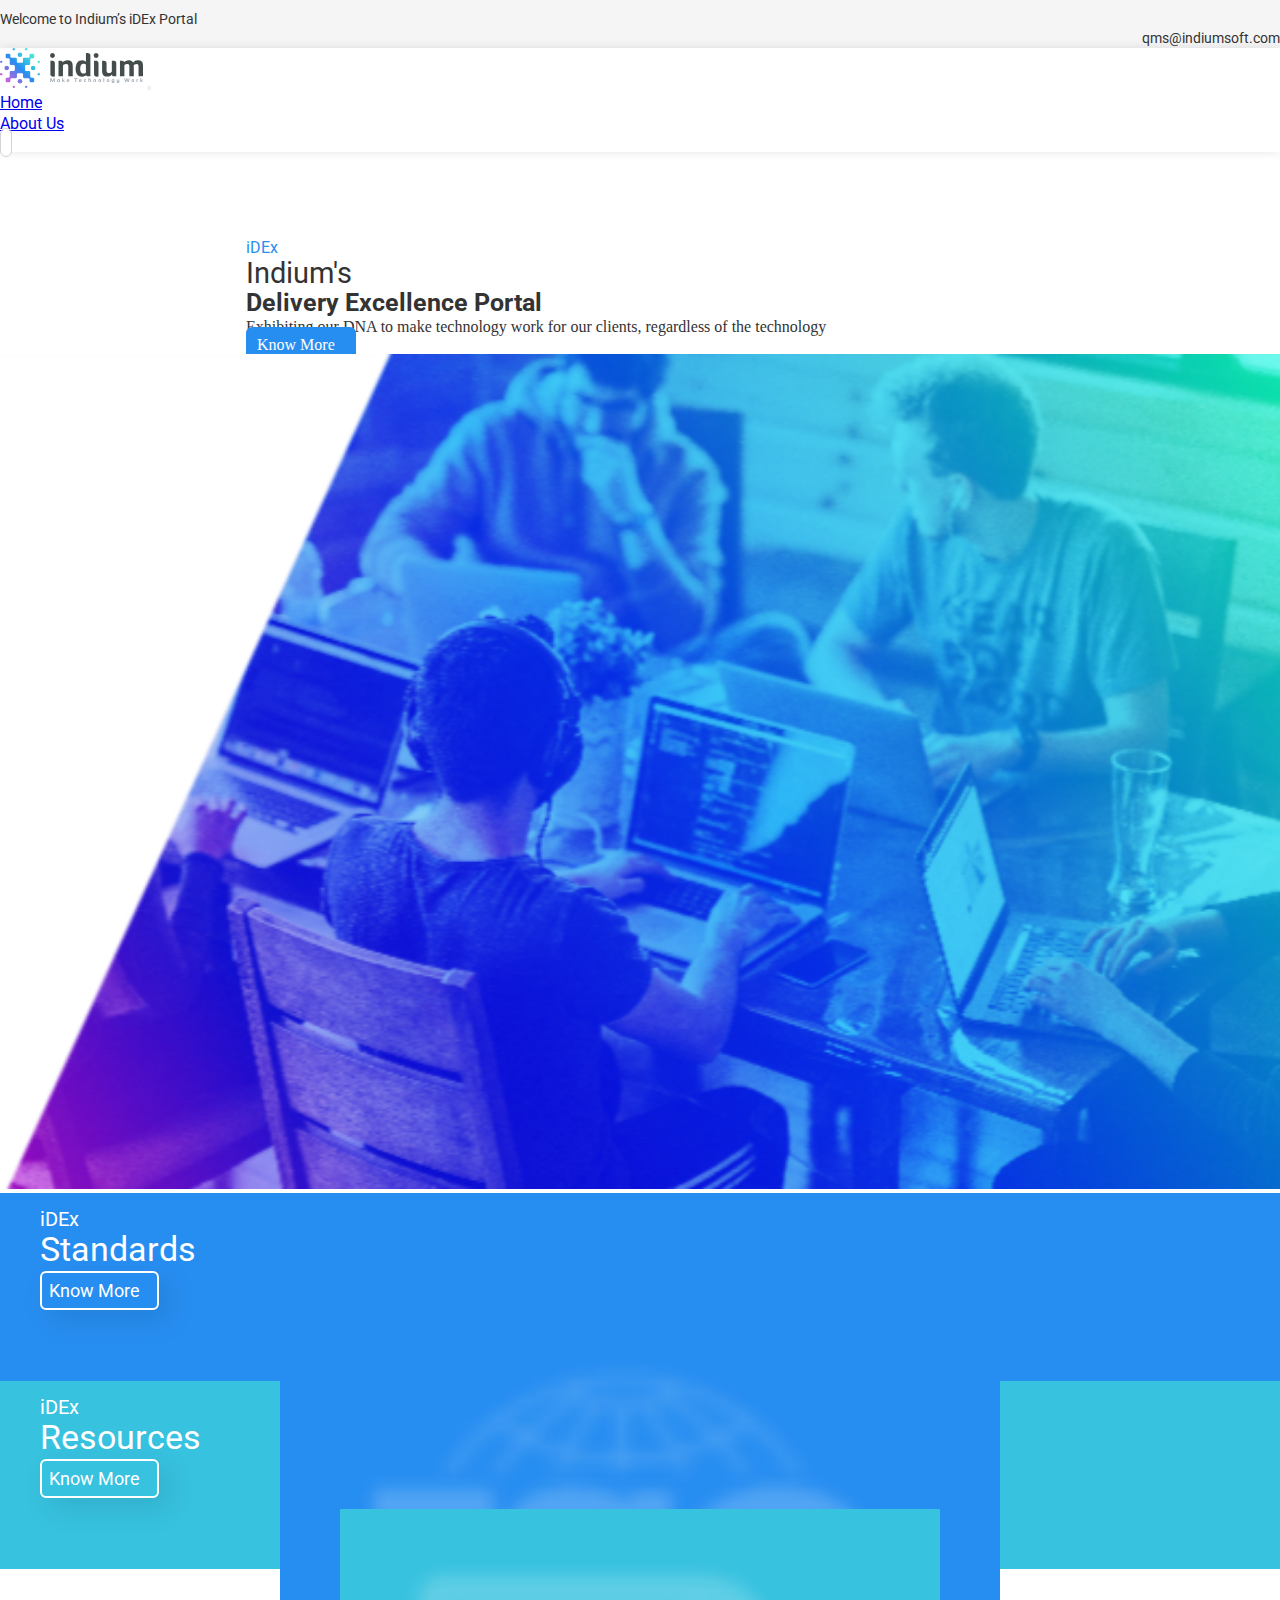
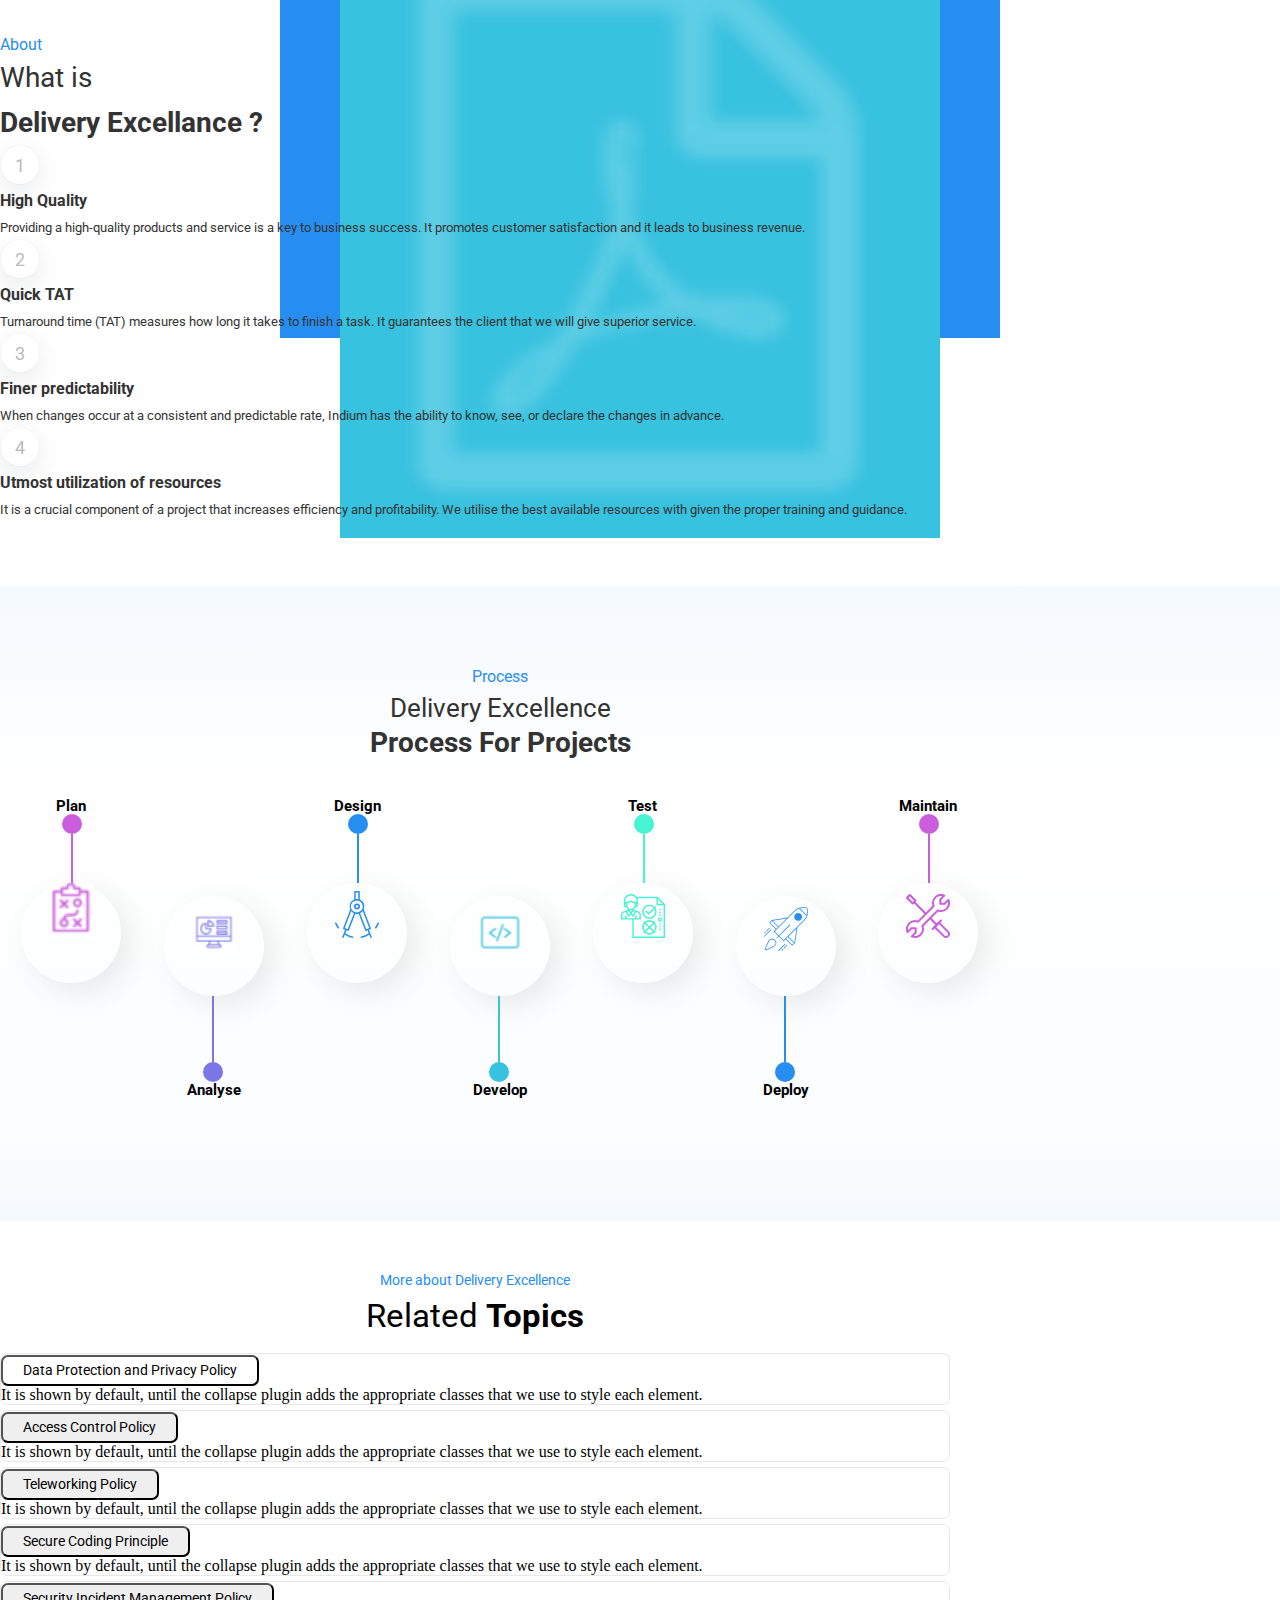
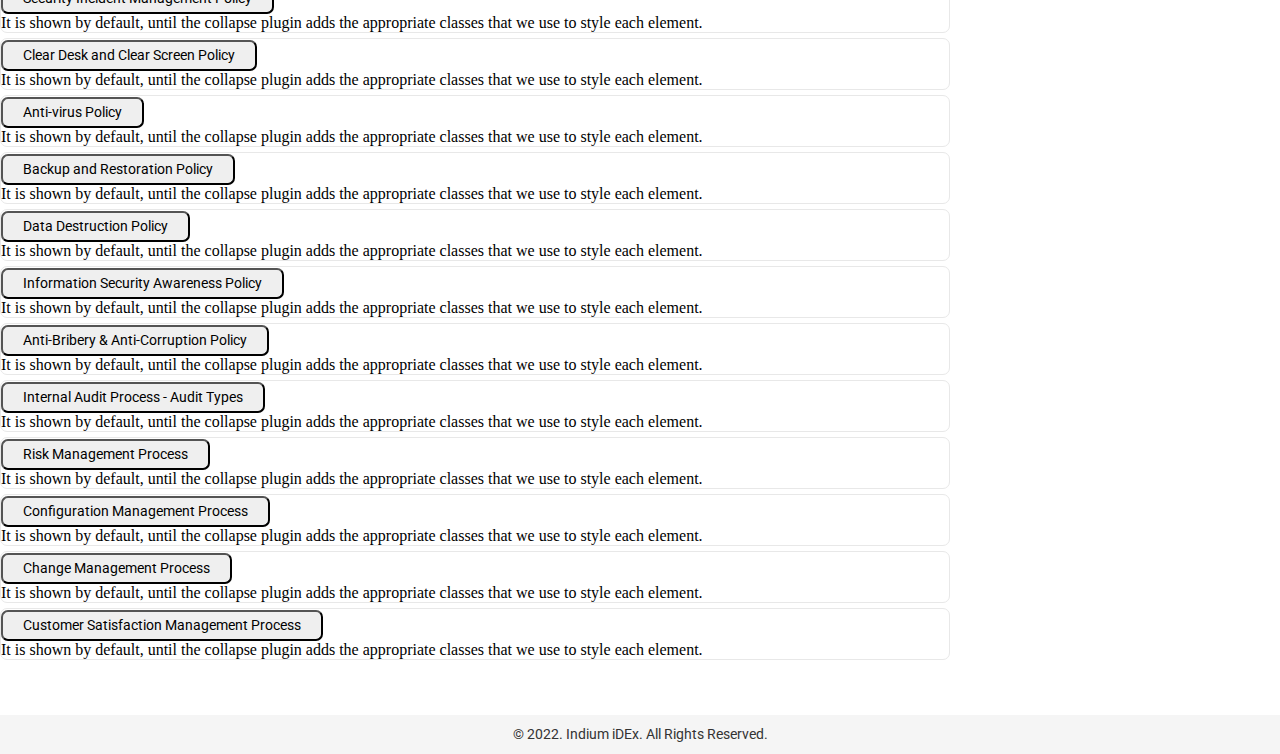
<file: index.html>
<!doctype html>
<html lang="en">
   <head>
      <!-- Required meta tags -->
      <meta charset="utf-8">
      <meta name="viewport" content="width=device-width, initial-scale=1">
      <!-- Bootstrap CSS -->
      <link href="https://cdn.jsdelivr.net/npm/bootstrap@5.0.2/dist/css/bootstrap.min.css" rel="stylesheet" integrity="sha384-EVSTQN3/azprG1Anm3QDgpJLIm9Nao0Yz1ztcQTwFspd3yD65VohhpuuCOmLASjC" crossorigin="anonymous">
      <link rel="stylesheet" type="text/css" href="assets/css/style.css">
      <link rel="stylesheet" type="text/css" href="assets/css/media.css">
      <link rel="stylesheet" href="https://cdnjs.cloudflare.com/ajax/libs/font-awesome/6.1.1/css/all.min.css" integrity="sha512-KfkfwYDsLkIlwQp6LFnl8zNdLGxu9YAA1QvwINks4PhcElQSvqcyVLLD9aMhXd13uQjoXtEKNosOWaZqXgel0g==" crossorigin="anonymous" referrerpolicy="no-referrer" />
      <link rel="preconnect" href="https://fonts.googleapis.com">
      <link rel="preconnect" href="https://fonts.gstatic.com" crossorigin>
      <link href="https://fonts.googleapis.com/css2?family=Acme&family=Anton&family=Arima+Madurai:wght@500&family=Arvo&family=Caveat+Brush&family=Concert+One&family=Covered+By+Your+Grace&family=Cuprum:ital,wght@1,600&family=David+Libre&family=Josefin+Sans:wght@500&family=Lobster&family=Merienda&family=Merriweather:wght@300&family=Oswald:wght@300;400&family=PT+Serif&family=Patrick+Hand&family=Poppins:ital,wght@0,600;1,600&family=Quintessential&family=Roboto&family=Roboto+Mono&family=Roboto+Slab&family=Rubik&family=Source+Serif+Pro&family=Stoke:wght@300&family=Ubuntu&display=swap" rel="stylesheet">
      <title>Indium's</title>
   </head>
   <body>
      <section>
         <div class="Indium_top">
            <div class="container">
               <div class="row">
                  <div class="col-md-6">
                     <div class="Indium_portal">
                        <p>Welcome to Indium’s iDEx Portal</p>
                     </div>
                  </div>
                  <div class="col-md-6">
                     <div class="Indium_Email">
                        <p><i class="fa-solid fa-envelope"></i>qms@indiumsoft.com</p>
                     </div>
                  </div>
               </div>
            </div>
         </div>
      </section>
      <section>
         <div class="navbar_section">
            <nav class="navbar navbar-expand-lg navbar-light">
               <div class="container">
                  <a class="navbar-brand" href="index.html"><img src="assets/images/Logo.svg"></a>
                  <button class="navbar-toggler" type="button" data-bs-toggle="collapse" data-bs-target="#navbarText" aria-controls="navbarText" aria-expanded="false" aria-label="Toggle navigation">
                  <span class="navbar-toggler-icon"></span>
                  </button>
                  <div class="collapse navbar-collapse" id="navbarText">
                     <ul class="navbar-nav me-auto mb-2 mb-lg-0">
                        <li class="nav-item">
                           <a class="nav-link active" aria-current="page" href="index.html">Home</a>
                        </li>
                        <li class="nav-item">
                           <a class="nav-link" href="about.html">About Us</a>
                        </li>
<!--                         <li class="nav-item">
                           <a class="nav-link" href="#">Solution</a>
                        </li>
                        <li class="nav-item">
                           <a class="nav-link" href="#">Contact</a>
                        </li> -->
                     </ul>
                     <span class="navbar-text">
                     <i class="fa-solid fa-magnifying-glass"></i>
                     </span>
                  </div>
               </div>
            </nav>
         </div>
      </section>
      <section>
         <div class="Indium_Excellenceportal">
            <div class="container-fluid">
               <div class="row">
                  <div class="col-md-5">
                     <div class="excellenceportal_info">
                        <h6>iDEx</h6>
                        <h1>Indium's</h1>
                        <h2>Delivery Excellence Portal</h2>
                        <p class="excellenceportal_content">Exhibiting our DNA to make technology work for our clients, regardless of the technology</p>
                        <p class="button_more"><a href="javascript:void(0)">Know More<i class="fa-solid fa-arrow-right-long"></i></a></p>
                     </div>
                  </div>
                  <div class="col-md-7">
                     <div class="Indium_img">
                        <img src="assets/images/Screenshot_6.png">
                     </div>
                  </div>
               </div>
            </div>
         </div>
      </section>
      <section>
         <div class="iDEx">
            <div class="container">
               <div class="row">
                  <div class="col-md-6">
                     <div class="standard">
                        <div class="row">
                           <div class="col-6">
                              <div class="standard-info">
                                 <p>iDEx</p>
                                 <h5>Standards</h5>
                                 <a href="javascript:void(0)">Know More<i class="fa-solid fa-arrow-right-long"></i></a>
                              </div>
                           </div>
                           <div class="col-6">
                              <div class="standard_img">
                                 <img src="assets/images/Screenshot_4.png">
                              </div>
                           </div>
                        </div>
                     </div>
                  </div>
                  <div class="col-md-6">
                     <div class="resources">
                        <div class="row">
                           <div class="col-6">
                              <div class="standard-info">
                                 <p>iDEx</p>
                                 <h5>Resources</h5>
                                 <a href="javascript:void(0)">Know More<i class="fa-solid fa-arrow-right-long"></i></a>
                              </div>
                           </div>
                           <div class="col-6">
                              <div class="resources_img">
                                 <img src="assets/images/Screenshot_5.png">
                              </div>
                           </div>
                        </div>
                     </div>
                  </div>
               </div>
            </div>
         </div>
      </section>
      <section>
         <div class="about_section">
            <div class="container">
               <div class="row">
                  <div class="col-md-4">
                     <div class="about_information">
                        <a href="javascript:void(0)">About</a>
                        <h5>What is <br><span>Delivery Excellance ?</span></h5>
                     </div>
                  </div>
                  <div class="col-md-8">
                     <div class="about_column">
                        <div class="row">
                           <div class="col-md-6">
                              <div class="about_column_heading">
                                 <div class="row">
                                    <div class="col-2">
                                       <div class="about_num">
                                          <p>1</p>
                                       </div>
                                    </div>
                                    <div class="col-10">
                                       <div class="about_content">
                                          <h3>High Quality</h3>
                                          <p>Providing a high-quality products and service is a key to business success. It promotes customer satisfaction and it leads to business revenue.</p>
                                       </div>
                                    </div>
                                 </div>
                              </div>
                           </div>
                           <div class="col-md-6">
                              <div class="about_column_heading">
                                 <div class="row">
                                    <div class="col-2">
                                       <div class="about_num">
                                          <p>2</p>
                                       </div>
                                    </div>
                                    <div class="col-10">
                                       <div class="about_content">
                                          <h3>Quick TAT</h3>
                                          <p>Turnaround time (TAT) measures how long it takes to finish a task. It guarantees the client that we will give superior service.</p>
                                       </div>
                                    </div>
                                 </div>
                              </div>
                           </div>
                           <div class="col-md-6">
                              <div class="about_column_heading">
                                 <div class="row">
                                    <div class="col-2">
                                       <div class="about_num">
                                          <p>3</p>
                                       </div>
                                    </div>
                                    <div class="col-10">
                                       <div class="about_content">
                                          <h3>Finer predictability</h3>
                                          <p>When changes occur at a consistent and predictable rate, Indium has the ability to know, see, or declare the changes in advance.</p>
                                       </div>
                                    </div>
                                 </div>
                              </div>
                           </div>
                           <div class="col-md-6">
                              <div class="about_column_heading">
                                 <div class="row">
                                    <div class="col-2">
                                       <div class="about_num">
                                          <p>4</p>
                                       </div>
                                    </div>
                                    <div class="col-10">
                                       <div class="about_content">
                                          <h3>Utmost utilization of resources</h3>
                                          <p>It is a crucial component of a project that increases efficiency and profitability. We utilise the best available resources with given the proper training and guidance.</p>
                                       </div>
                                    </div>
                                 </div>
                              </div>
                           </div>
                        </div>
                     </div>
                  </div>
               </div>
            </div>
         </div>
      </section>
      <section>
         <div class="project_process">
            <div class="container">
               <div class="row">
                  <div class="process_heading">
                     <a href="javascript:void(0)">Process</a>
                     <h2>Delivery Excellence</h2>
                     <h1>Process For Projects</h1>
                  </div>
                  <div class="row">
                     <div class="project">
                        <div class="project_on">
                           <h6>Plan</h6>
                           <div class="block-1" style="background: #CB5EDC 0% 0% no-repeat padding-box;"></div>
                           <div class="project_one first">
                              <img src="assets/images/Screenshot_9.png">
                           </div>
                        </div>
                        <div class="project_on">
                           <div class="project_two second">
                              <img src="assets/images/Screenshot_10.png">
                           </div>
                           <div class="block-2" style="background: #7B76E7 0% 0% no-repeat padding-box;"></div>
                           <h6>Analyse</h6>
                        </div>
                        <div class="project_on">
                           <h6>Design</h6>
                           <div class="block-1" style="background: #278EF1 0% 0% no-repeat padding-box;"></div>
                           <div class="project_one third">
                              <img src="assets/images/5746990_art_compass_divider_drawing_equipment_icon (1).svg">
                           </div>
                        </div>
                        <div class="project_on">
                           <div class="project_two four">
                              <img src="assets/images/Screenshot_11.png">
                           </div>
                           <div class="block-2" style="background: #37C2E0 0% 0% no-repeat padding-box;"></div>
                           <h6>Develop</h6>
                        </div>
                        <div class="project_on">
                           <h6>Test</h6>
                           <div class="block-1" style="background: #47F3D1 0% 0% no-repeat padding-box;"></div>
                           <div class="project_one five">
                              <img src="assets/images/Testing.svg">
                           </div>
                        </div>
                        <div class="project_on">
                           <div class="project_two six">
                              <img src="assets/images/3088383_astronomy_launch_rocket_shuttle_space_icon.svg">
                           </div>
                           <div class="block-2" style="background: #278EF1 0% 0% no-repeat padding-box;"></div>
                           <h6>Deploy</h6>
                        </div>
                        <div class="project_on">
                           <h6>Maintain</h6>
                           <div class="block-1" style="background: #CB5EDC 0% 0% no-repeat padding-box;"></div>
                           <div class="project_one seven">
                              <img src="assets/images/Expanded.svg">
                           </div>
                        </div>
                     </div>
                  </div>
               </div>
            </div>
         </div>
      </section>
      <section>
         <div class="related">
            <div class="container">
               <div class="row">
                  <div class="relates_heading">
                     <a href="javascript:void(0)">More about Delivery Excellence</a>
                     <p>Related <span>Topics</span></p>
                  </div>
               </div>
               <div class="row">
                  <div class="relate-collapse">
                     <div class="accordion" id="accordionExample">
                        <div class="accordion-item">
                           <h2 class="accordion-header" id="headingOne">
                              <button class="accordion-button" type="button" data-bs-toggle="collapse" data-bs-target="#collapseOne" aria-expanded="false" aria-controls="collapseOne">
                                 Data Protection and Privacy Policy
                                 <div class="icon">
                                    <i class="fa-solid fa-arrow-right-long"></i>
                                 </div>
                              </button>
                           </h2>
                           <div id="collapseOne" class="accordion-collapse collapse" aria-labelledby="headingOne" data-bs-parent="#accordionExample">
                              <div class="accordion-body">
                                 It is shown by default, until the collapse plugin adds the appropriate classes that we use to style each element.
                              </div>
                           </div>
                        </div>
                        <div class="accordion-item">
                           <h2 class="accordion-header" id="headingTwo">
                              <button class="accordion-button collapsed" type="button" data-bs-toggle="collapse" data-bs-target="#collapseTwo" aria-expanded="false" aria-controls="collapseTwo">
                                 Access Control Policy
                                 <div class="icon">
                                    <i class="fa-solid fa-arrow-right-long"></i>
                                 </div>
                              </button>
                           </h2>
                           <div id="collapseTwo" class="accordion-collapse collapse" aria-labelledby="headingTwo" data-bs-parent="#accordionExample">
                              <div class="accordion-body">
                                 It is shown by default, until the collapse plugin adds the appropriate classes that we use to style each element.
                              </div>
                           </div>
                        </div>
                        <div class="accordion-item">
                           <h2 class="accordion-header" id="headingThree">
                              <button class="accordion-button collapsed" type="button" data-bs-toggle="collapse" data-bs-target="#collapseThree" aria-expanded="false" aria-controls="collapseThree">
                                 Teleworking Policy
                                 <div class="icon">
                                    <i class="fa-solid fa-arrow-right-long"></i>
                                 </div>
                              </button>
                           </h2>
                           <div id="collapseThree" class="accordion-collapse collapse" aria-labelledby="headingThree" data-bs-parent="#accordionExample">
                              <div class="accordion-body">
                                 It is shown by default, until the collapse plugin adds the appropriate classes that we use to style each element.
                              </div>
                           </div>
                        </div>
                        <div class="accordion-item">
                           <h2 class="accordion-header" id="headingFourteenFour">
                              <button class="accordion-button collapsed" type="button" data-bs-toggle="collapse" data-bs-target="#collapseFour" aria-expanded="false" aria-controls="collapseFour">
                                 Secure Coding Principle
                                 <div class="icon">
                                    <i class="fa-solid fa-arrow-right-long"></i>
                                 </div>
                              </button>
                           </h2>
                           <div id="collapseFour" class="accordion-collapse collapse" aria-labelledby="headingFour" data-bs-parent="#accordionExample">
                              <div class="accordion-body">
                                 It is shown by default, until the collapse plugin adds the appropriate classes that we use to style each element.
                              </div>
                           </div>
                        </div>
                        <div class="accordion-item">
                           <h2 class="accordion-header" id="headingFive">
                              <button class="accordion-button collapsed" type="button" data-bs-toggle="collapse" data-bs-target="#collapseFive" aria-expanded="false" aria-controls="collapseFive">
                                 Security Incident Management Policy
                                 <div class="icon">
                                    <i class="fa-solid fa-arrow-right-long"></i>
                                 </div>
                              </button>
                           </h2>
                           <div id="collapseFive" class="accordion-collapse collapse" aria-labelledby="headingFive" data-bs-parent="#accordionExample">
                              <div class="accordion-body">
                                 It is shown by default, until the collapse plugin adds the appropriate classes that we use to style each element.
                              </div>
                           </div>
                        </div>
                        <div class="accordion-item">
                           <h2 class="accordion-header" id="headingSix">
                              <button class="accordion-button collapsed" type="button" data-bs-toggle="collapse" data-bs-target="#collapseSix" aria-expanded="false" aria-controls="collapseSix">
                                 Clear Desk and Clear Screen Policy
                                 <div class="icon">
                                    <i class="fa-solid fa-arrow-right-long"></i>
                                 </div>
                              </button>
                           </h2>
                           <div id="collapseSix" class="accordion-collapse collapse" aria-labelledby="headingSix" data-bs-parent="#accordionExample">
                              <div class="accordion-body">
                                 It is shown by default, until the collapse plugin adds the appropriate classes that we use to style each element.
                              </div>
                           </div>
                        </div>
                        <div class="accordion-item">
                           <h2 class="accordion-header" id="headingSeven">
                              <button class="accordion-button collapsed" type="button" data-bs-toggle="collapse" data-bs-target="#collapseSeven" aria-expanded="false" aria-controls="collapseSeven">
                                 Anti-virus Policy
                                 <div class="icon">
                                    <i class="fa-solid fa-arrow-right-long"></i>
                                 </div>
                              </button>
                           </h2>
                           <div id="collapseSeven" class="accordion-collapse collapse" aria-labelledby="headingSeven" data-bs-parent="#accordionExample">
                              <div class="accordion-body">
                                 It is shown by default, until the collapse plugin adds the appropriate classes that we use to style each element.
                              </div>
                           </div>
                        </div>
                        <div class="accordion-item">
                           <h2 class="accordion-header" id="headingEight">
                              <button class="accordion-button collapsed" type="button" data-bs-toggle="collapse" data-bs-target="#collapseEight" aria-expanded="false" aria-controls="collapseEight">
                                 Backup and Restoration Policy
                                 <div class="icon">
                                    <i class="fa-solid fa-arrow-right-long"></i>
                                 </div>
                              </button>
                           </h2>
                           <div id="collapseEight" class="accordion-collapse collapse" aria-labelledby="headingEight" data-bs-parent="#accordionExample">
                              <div class="accordion-body">
                                 It is shown by default, until the collapse plugin adds the appropriate classes that we use to style each element.
                              </div>
                           </div>
                        </div>
                        <div class="accordion-item">
                           <h2 class="accordion-header" id="headingNine">
                              <button class="accordion-button collapsed" type="button" data-bs-toggle="collapse" data-bs-target="#collapseNine" aria-expanded="false" aria-controls="collapseNine">
                                 Data Destruction Policy
                                 <div class="icon">
                                    <i class="fa-solid fa-arrow-right-long"></i>
                                 </div>
                              </button>
                           </h2>
                           <div id="collapseNine" class="accordion-collapse collapse" aria-labelledby="headingNine" data-bs-parent="#accordionExample">
                              <div class="accordion-body">
                                 It is shown by default, until the collapse plugin adds the appropriate classes that we use to style each element.
                              </div>
                           </div>
                        </div>
                        <div class="accordion-item">
                           <h2 class="accordion-header" id="headingTen">
                              <button class="accordion-button collapsed" type="button" data-bs-toggle="collapse" data-bs-target="#collapseTen" aria-expanded="false" aria-controls="collapseTen">
                                 Information Security Awareness Policy
                                 <div class="icon">
                                    <i class="fa-solid fa-arrow-right-long"></i>
                                 </div>
                              </button>
                           </h2>
                           <div id="collapseTen" class="accordion-collapse collapse" aria-labelledby="headingTen" data-bs-parent="#accordionExample">
                              <div class="accordion-body">
                                 It is shown by default, until the collapse plugin adds the appropriate classes that we use to style each element.
                              </div>
                           </div>
                        </div>
                        <div class="accordion-item">
                           <h2 class="accordion-header" id="headingEleven">
                              <button class="accordion-button collapsed" type="button" data-bs-toggle="collapse" data-bs-target="#collapseEleven" aria-expanded="false" aria-controls="collapseEleven">
                                 Anti-Bribery & Anti-Corruption Policy
                                 <div class="icon">
                                    <i class="fa-solid fa-arrow-right-long"></i>
                                 </div>
                              </button>
                           </h2>
                           <div id="collapseEleven" class="accordion-collapse collapse" aria-labelledby="headingEleven" data-bs-parent="#accordionExample">
                              <div class="accordion-body">
                                 It is shown by default, until the collapse plugin adds the appropriate classes that we use to style each element.
                              </div>
                           </div>
                        </div>
                        <div class="accordion-item">
                           <h2 class="accordion-header" id="headingTwelve">
                              <button class="accordion-button collapsed" type="button" data-bs-toggle="collapse" data-bs-target="#collapseTwelve" aria-expanded="false" aria-controls="collapseTwelve">
                                 Internal Audit Process - Audit Types
                                 <div class="icon">
                                    <i class="fa-solid fa-arrow-right-long"></i>
                                 </div>
                              </button>
                           </h2>
                           <div id="collapseTwelve" class="accordion-collapse collapse" aria-labelledby="headingTwelve" data-bs-parent="#accordionExample">
                              <div class="accordion-body">
                                 It is shown by default, until the collapse plugin adds the appropriate classes that we use to style each element.
                              </div>
                           </div>
                        </div>
                        <div class="accordion-item">
                           <h2 class="accordion-header" id="headingThirteen">
                              <button class="accordion-button collapsed" type="button" data-bs-toggle="collapse" data-bs-target="#collapseThirteen" aria-expanded="false" aria-controls="collapseThirteen">
                                 Risk Management Process
                                 <div class="icon">
                                    <i class="fa-solid fa-arrow-right-long"></i>
                                 </div>
                              </button>
                           </h2>
                           <div id="collapseThirteen" class="accordion-collapse collapse" aria-labelledby="headingThirteen" data-bs-parent="#accordionExample">
                              <div class="accordion-body">
                                 It is shown by default, until the collapse plugin adds the appropriate classes that we use to style each element.
                              </div>
                           </div>
                        </div>
                        <div class="accordion-item">
                           <h2 class="accordion-header" id="headingFourteen">
                              <button class="accordion-button collapsed" type="button" data-bs-toggle="collapse" data-bs-target="#collapseFourteen" aria-expanded="false" aria-controls="collapseFourteen">
                                 Configuration Management Process
                                 <div class="icon">
                                    <i class="fa-solid fa-arrow-right-long"></i>
                                 </div>
                              </button>
                           </h2>
                           <div id="collapseFourteen" class="accordion-collapse collapse" aria-labelledby="headingFourteen" data-bs-parent="#accordionExample">
                              <div class="accordion-body">
                                 It is shown by default, until the collapse plugin adds the appropriate classes that we use to style each element.
                              </div>
                           </div>
                        </div>
                        <div class="accordion-item">
                           <h2 class="accordion-header" id="headingfifteen">
                              <button class="accordion-button collapsed" type="button" data-bs-toggle="collapse" data-bs-target="#collapsefifteen" aria-expanded="false" aria-controls="collapsefifteen">
                                 Change Management Process
                                 <div class="icon">
                                    <i class="fa-solid fa-arrow-right-long"></i>
                                 </div>
                              </button>
                           </h2>
                           <div id="collapsefifteen" class="accordion-collapse collapse" aria-labelledby="headingfifteen" data-bs-parent="#accordionExample">
                              <div class="accordion-body">
                                 It is shown by default, until the collapse plugin adds the appropriate classes that we use to style each element.
                              </div>
                           </div>
                        </div>
                        <div class="accordion-item">
                           <h2 class="accordion-header" id="headingSixteen">
                              <button class="accordion-button collapsed" type="button" data-bs-toggle="collapse" data-bs-target="#collapseSixteen" aria-expanded="false" aria-controls="collapseSixteen">
                                 Customer Satisfaction Management Process
                                 <div class="icon">
                                    <i class="fa-solid fa-arrow-right-long"></i>
                                 </div>
                              </button>
                           </h2>
                           <div id="collapseSixteen" class="accordion-collapse collapse" aria-labelledby="headingSixteen" data-bs-parent="#accordionExample">
                              <div class="accordion-body">
                                 It is shown by default, until the collapse plugin adds the appropriate classes that we use to style each element.
                              </div>
                           </div>
                        </div>
                     </div>
                  </div>
               </div>
            </div>
         </div>
      </section>
      <section>
         <div class="footer">
            <p>© 2022. Indium iDEx. All Rights Reserved.</p>
         </div>
      </section>
      <!-- Optional JavaScript; choose one of the two! -->
      <!-- Option 1: Bootstrap Bundle with Popper -->
      <script src="https://cdn.jsdelivr.net/npm/bootstrap@5.0.2/dist/js/bootstrap.bundle.min.js" integrity="sha384-MrcW6ZMFYlzcLA8Nl+NtUVF0sA7MsXsP1UyJoMp4YLEuNSfAP+JcXn/tWtIaxVXM" crossorigin="anonymous"></script>
      <!-- Option 2: Separate Popper and Bootstrap JS -->
      <!--
         <script src="https://cdn.jsdelivr.net/npm/@popperjs/core@2.9.2/dist/umd/popper.min.js" integrity="sha384-IQsoLXl5PILFhosVNubq5LC7Qb9DXgDA9i+tQ8Zj3iwWAwPtgFTxbJ8NT4GN1R8p" crossorigin="anonymous"></script>
         <script src="https://cdn.jsdelivr.net/npm/bootstrap@5.0.2/dist/js/bootstrap.min.js" integrity="sha384-cVKIPhGWiC2Al4u+LWgxfKTRIcfu0JTxR+EQDz/bgldoEyl4H0zUF0QKbrJ0EcQF" crossorigin="anonymous"></script>
         -->
   </body>
</html>
</file>
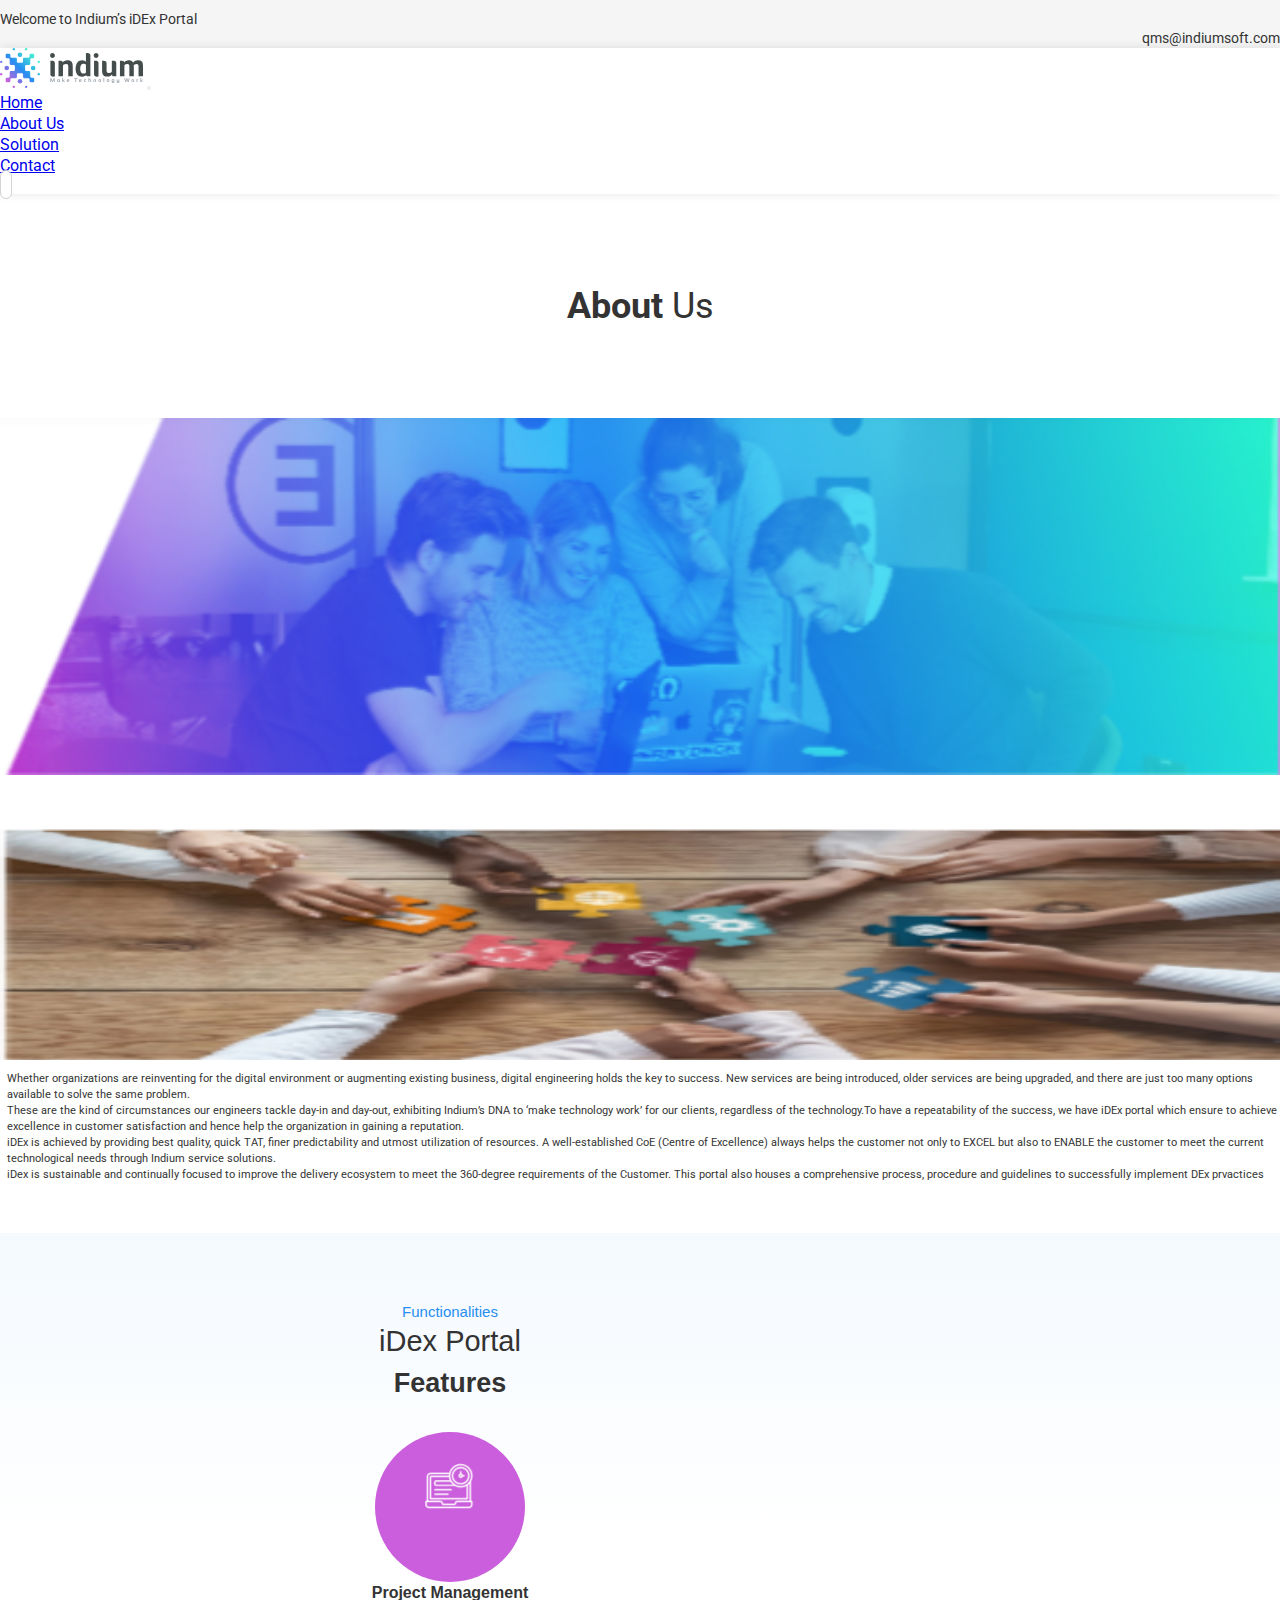
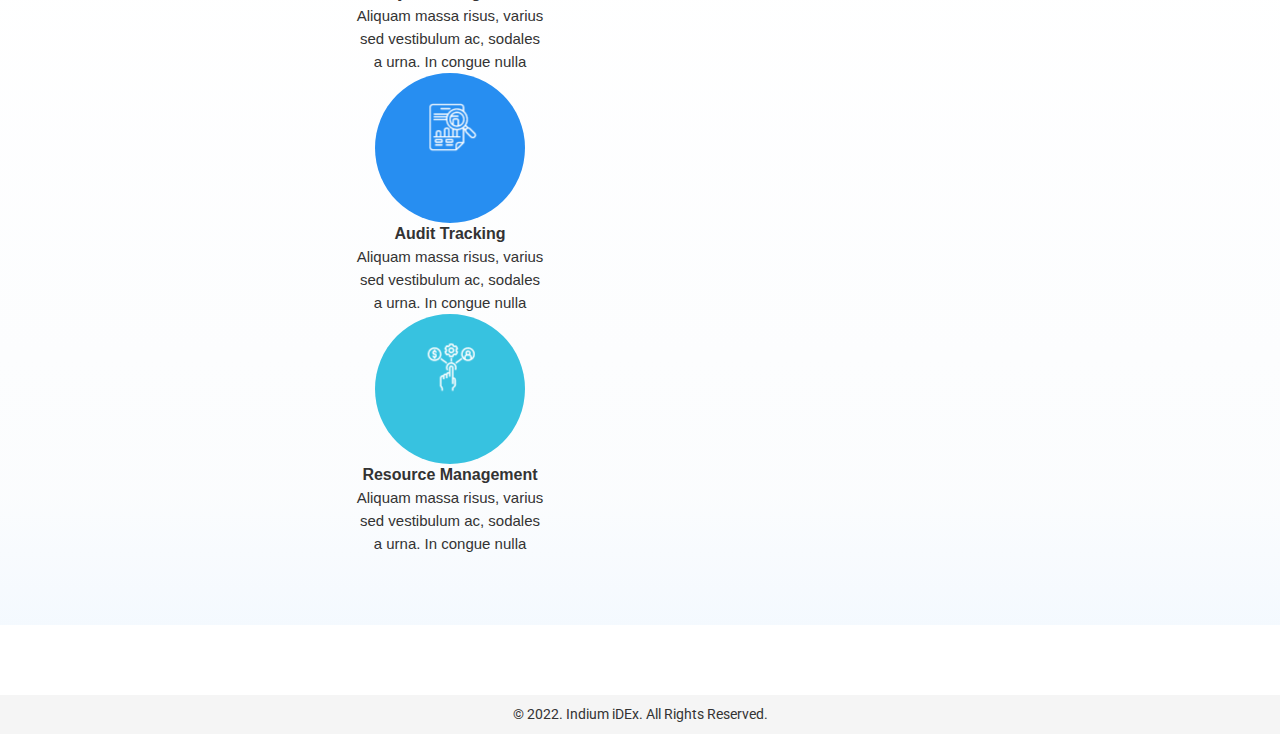
<file: about.html>
<!doctype html>
<html lang="en">
   <head>
      <!-- Required meta tags -->
      <meta charset="utf-8">
      <meta name="viewport" content="width=device-width, initial-scale=1">
      <!-- Bootstrap CSS -->
      <link href="https://cdn.jsdelivr.net/npm/bootstrap@5.0.2/dist/css/bootstrap.min.css" rel="stylesheet" integrity="sha384-EVSTQN3/azprG1Anm3QDgpJLIm9Nao0Yz1ztcQTwFspd3yD65VohhpuuCOmLASjC" crossorigin="anonymous">
      <link rel="stylesheet" type="text/css" href="assets/css/style.css">
      <link rel="stylesheet" type="text/css" href="assets/css/media.css">
      <link rel="stylesheet" href="https://cdnjs.cloudflare.com/ajax/libs/font-awesome/6.1.1/css/all.min.css" integrity="sha512-KfkfwYDsLkIlwQp6LFnl8zNdLGxu9YAA1QvwINks4PhcElQSvqcyVLLD9aMhXd13uQjoXtEKNosOWaZqXgel0g==" crossorigin="anonymous" referrerpolicy="no-referrer" />
      <link rel="preconnect" href="https://fonts.googleapis.com">
      <link rel="preconnect" href="https://fonts.gstatic.com" crossorigin>
      <link href="https://fonts.googleapis.com/css2?family=Acme&family=Anton&family=Arima+Madurai:wght@500&family=Arvo&family=Caveat+Brush&family=Concert+One&family=Covered+By+Your+Grace&family=Cuprum:ital,wght@1,600&family=David+Libre&family=Josefin+Sans:wght@500&family=Lobster&family=Merienda&family=Merriweather:wght@300&family=Oswald:wght@300;400&family=PT+Serif&family=Patrick+Hand&family=Poppins:ital,wght@0,600;1,600&family=Quintessential&family=Roboto&family=Roboto+Mono&family=Roboto+Slab&family=Rubik&family=Source+Serif+Pro&family=Stoke:wght@300&family=Ubuntu&display=swap" rel="stylesheet">
      <title>Indium's</title>
   </head>
   <body>
      <section>
         <div class="Indium_top">
            <div class="container">
               <div class="row">
                  <div class="col-md-6">
                     <div class="Indium_portal">
                        <p>Welcome to Indium’s iDEx Portal</p>
                     </div>
                  </div>
                  <div class="col-md-6">
                     <div class="Indium_Email">
                        <p><i class="fa-solid fa-envelope"></i>qms@indiumsoft.com</p>
                     </div>
                  </div>
               </div>
            </div>
         </div>
      </section>
      <section>
         <div class="navbar_section">
            <nav class="navbar navbar-expand-lg navbar-light">
               <div class="container">
                  <a class="navbar-brand" href="index.html"><img src="assets/images/Logo.svg"></a>
                  <button class="navbar-toggler" type="button" data-bs-toggle="collapse" data-bs-target="#navbarText" aria-controls="navbarText" aria-expanded="false" aria-label="Toggle navigation">
                  <span class="navbar-toggler-icon"></span>
                  </button>
                  <div class="collapse navbar-collapse" id="navbarText">
                     <ul class="navbar-nav me-auto mb-2 mb-lg-0">
                        <li class="nav-item">
                           <a class="nav-link active" aria-current="page" href="index.html">Home</a>
                        </li>
                        <li class="nav-item">
                           <a class="nav-link" href="about.html">About Us</a>
                        </li>
                        <li class="nav-item">
                           <a class="nav-link" href="#">Solution</a>
                        </li>
                        <li class="nav-item">
                           <a class="nav-link" href="#">Contact</a>
                        </li>
                     </ul>
                     <span class="navbar-text">
                     <i class="fa-solid fa-magnifying-glass"></i>
                     </span>
                  </div>
               </div>
            </nav>
         </div>
      </section>
      <section>
         <div class="aboutus_section">
            <div class="container-fluid">
               <div class="row">
                  <div class="col-md-5">
                     <div class="aboutus_heading">
                        <h3><span>About</span> Us</h3>
                     </div>
                  </div>
                  <div class="col-md-7">
                     <div class="aboutus_image">
                        <img src="assets/images/Screenshot_1.png">
                     </div>
                  </div>
               </div>
            </div>
         </div>
      </section>
      <section>
         <div class="about_info">
            <div class="container">
               <div class="row">
                  <div class="col-md-4">
                     <div class="about_info_image">
                        <img src="assets/images/Screenshot_20.png">
                     </div>
                  </div>
                  <div class="col-md-8">
                     <div class="about_info_content">
                        <p>Whether organizations are reinventing for the digital environment or augmenting existing business, digital engineering holds the key to success. New services are being introduced, older services are being upgraded, and there are just too many options available to solve the same problem.</p>
                        <p>These are the kind of circumstances our engineers tackle day-in and day-out, exhibiting Indium’s DNA to ‘make technology work’ for our clients, regardless of the technology.To have a repeatability of the success, we have iDEx portal which ensure to achieve excellence in customer satisfaction and hence help the organization in gaining a reputation.</p>
                        <p> iDEx is achieved by providing best quality, quick TAT, finer predictability and utmost utilization of resources. A well-established CoE (Centre of Excellence) always helps the customer not only to EXCEL but also to ENABLE the customer to meet the current technological needs through Indium service solutions.</p>
                        <p>iDex is sustainable and continually focused to improve the delivery ecosystem to meet the 360-degree requirements of the Customer. This portal also houses a comprehensive process, procedure and guidelines to successfully implement DEx prvactices</p>
                     </div>
                  </div>
               </div>
            </div>
         </div>
      </section>
      <section>
         <div class="about_feature">
            <div class="container">
               <div class="row">
                  <div class="feature_portal">
                     <a href="javascript:void(0)">Functionalities</a>
                     <h3>iDex Portal<br><span> Features</span></h3>
                  </div>
               </div>
               <div class="row">
                  <div class="col-md-4">
                     <div class="about_circle">
                        <figure style="background: #CB5EDC;">
                           <img src="assets/images/Screenshot_21.png">
                        </figure>
                     </div>
                     <div class="about_circle_heading">
                        <h5>Project Management</h5>
                        <p>Aliquam massa risus, varius<br> sed vestibulum ac, sodales<br> a urna. In congue nulla</p>
                     </div>
                  </div>
                  <div class="col-md-4">
                     <div class="about_circle">
                        <figure style="background: #278EF1;">
                           <img src="assets/images/Screenshot_22.png">
                        </figure>
                     </div>
                     <div class="about_circle_heading">
                        <h5>Audit Tracking</h5>
                        <p>Aliquam massa risus, varius<br> sed vestibulum ac, sodales<br> a urna. In congue nulla</p>
                     </div>
                  </div>
                  <div class="col-md-4">
                     <div class="about_circle">
                        <figure style="background: #37C2E0;">
                           <img src="assets/images/Screenshot_23.png">
                        </figure>
                     </div>
                     <div class="about_circle_heading">
                        <h5>Resource Management</h5>
                        <p>Aliquam massa risus, varius<br> sed vestibulum ac, sodales<br> a urna. In congue nulla</p>
                     </div>
                  </div>
               </div>
            </div>
         </div>
      </section>
      <section>
         <div class="footer">
            <p>© 2022. Indium iDEx. All Rights Reserved.</p>
         </div>
      </section>
      <!-- Optional JavaScript; choose one of the two! -->
      <!-- Option 1: Bootstrap Bundle with Popper -->
      <script src="https://cdn.jsdelivr.net/npm/bootstrap@5.0.2/dist/js/bootstrap.bundle.min.js" integrity="sha384-MrcW6ZMFYlzcLA8Nl+NtUVF0sA7MsXsP1UyJoMp4YLEuNSfAP+JcXn/tWtIaxVXM" crossorigin="anonymous"></script>
      <!-- Option 2: Separate Popper and Bootstrap JS -->
      <!--
         <script src="https://cdn.jsdelivr.net/npm/@popperjs/core@2.9.2/dist/umd/popper.min.js" integrity="sha384-IQsoLXl5PILFhosVNubq5LC7Qb9DXgDA9i+tQ8Zj3iwWAwPtgFTxbJ8NT4GN1R8p" crossorigin="anonymous"></script>
         <script src="https://cdn.jsdelivr.net/npm/bootstrap@5.0.2/dist/js/bootstrap.min.js" integrity="sha384-cVKIPhGWiC2Al4u+LWgxfKTRIcfu0JTxR+EQDz/bgldoEyl4H0zUF0QKbrJ0EcQF" crossorigin="anonymous"></script>
         -->
   </body>
</html>
</file>
<file: assets/css/style.css>
/******************************HOME PAGE************************************/
* {
    padding: 0px;
    margin: 0px;
    box-sizing: border-box;
}

.Indium_top {
    background: #F5F5F5 0% 0% no-repeat padding-box;
    opacity: 1;
    width: 100%;
    padding-top: 10px;
}

.Indium_portal p {
    text-align: left;
    font: normal normal normal 14px/19px Roboto;
    letter-spacing: 0px;
    color: #333333;
    opacity: 1;
}

.Indium_Email {
    text-align: right;
    font: normal normal normal 14px/19px Roboto;
    letter-spacing: 0px;
    color: #333333;
    opacity: 1;
}

.Indium_Email i {
    opacity: 0.45;
    margin-right: 10px;
}

.navbar_section .navbar-expand-lg {
    background: #FFFFFF 0% 0% no-repeat padding-box;
    box-shadow: 0px 0px 10px #0000001A;
}

a.navbar-brand img {
    opacity: 1;
}

ul.navbar-nav .nav-item {
    text-align: left;
    font: normal normal normal 16px/21px Roboto;
    letter-spacing: 0px;
    color: #656565;
    opacity: 1;
}

span.navbar-text i {
    padding: 5px;
    background: #FFFFFF 0% 0% no-repeat padding-box;
    border: 1px solid #D3D3D3;
    border-radius: 6px;
}

.excellenceportal_info {
    margin: 85px 0px 0px 246px;
}

.excellenceportal_info h6 {
    text-align: left;
    font: normal normal normal 16px/21px Roboto;
    letter-spacing: 0px;
    color: #278EF1;
    opacity: 1;
}

.excellenceportal_info h1 {
    text-align: left;
    font: normal normal normal 29px/30px Roboto;
    letter-spacing: 0px;
    color: #333333;
}

.excellenceportal_info h2 {
    text-align: left;
    font: normal normal bold 25px/30px Roboto;
    letter-spacing: 0px;
    color: #333333;
}

p.button_more a {
    text-decoration: none;
    color: #FFFFFF;
    background: #278EF1 0% 0% no-repeat padding-box;
    border-radius: 6px;
    padding: 9px 11px;
}

p.button_more i {
    margin-left: 10px;
}

p.excellenceportal_content {
    text-align: left;
    letter-spacing: 0px;
    color: #333333;
    opacity: 1;
}

.Indium_img {
    width: 100%;
}

.Indium_img img {
    width: 100%;
}

.Indium_Excellenceportal .col-md-7 {
    padding: 0px;
}

.iDEx {
    width: 100%;
    background: #F5F5F5 0% 0% no-repeat padding-box;
    opacity: 1;
}

.standard {
    background: #278EF1 0% 0% no-repeat padding-box;
    opacity: 1;
    padding: 11px 40px;
    height: 188px;
}

.standard-info {
    text-align: left;
}

.standard_img {
    text-align: center;
    margin-top: 3px;
}

.standard_img img {
    width: 60%;
}

.standard-info p {
    font: normal normal normal 20px/30px Roboto;
    color: #FFFFFF;
}

.standard-info h5 {
    font: normal normal normal 34px/30px Roboto;
    color: #FFFFFF;
}

.standard-info a {
    font: normal normal normal 18px/54px Roboto;
    color: #FFFFFF;
    text-decoration: none;
    box-shadow: 10px 10px 30px #0000001A;
    border: 2px solid #FFFFFF;
    border-radius: 6px;
    padding: 7px;
}

.standard-info i {
    margin-left: 10px;
}

.resources {
    background: #37C2E0 0% 0% no-repeat padding-box;
    opacity: 1;
    padding: 11px 40px;
    height: 188px;
}

.resources_img {
    text-align: center;
    margin-top: 3px;
}

.resources_img img {
    width: 50%;
}

.iDEx .col-md-6 {
    padding: 0px;
}

.about_section {
    width: 100%;
    PADDING: 65PX 0PX;
}

.about_information a {
    font: normal normal normal 16px/21px Roboto;
    letter-spacing: 0px;
    color: #278EF1;
    text-decoration: none;
}

.about_information h5 {
    font: normal normal normal 28px/45px Roboto;
    color: #333333;
}

.about_information span {
    font: normal normal bold 28px/36px Roboto;
    color: #333333;
}

.about_num p {
    width: 40px;
    text-align: center;
    font: normal normal normal 18px/60px Roboto;
    color: #BABABA;
    background: #FFFFFF 0% 0% no-repeat padding-box;
    box-shadow: rgba(149, 157, 165, 0.2) 0px 8px 24px;
    border: 1px solid #d6d6d61f;
    border-radius: 21px;
    height: 40px;
    line-height: 40px;
}

.about_content h3 {
    font: normal normal normal 16px/31px Roboto;
    color: #333333;
    font-weight: bold;
}

.about_content p {
    font: normal normal normal 13px/23px Roboto;
    color: #333333;
}

.project_process {
    width: 100%;
    background: transparent linear-gradient(180deg, #278EF10D 0%, #BFBFBF00 31%, #7FAAD408 87%, #278EF10D 100%) 0% 0% no-repeat padding-box;
    padding: 80px 0px;
}

.project_process .container {
    width: 1000px;
}

.process_heading {
    text-align: center;
}

.process_heading a {
    font: normal normal normal 16px/21px Roboto;
    color: #278EF1;
    text-decoration: none;
}

.process_heading h2 {
    font: normal normal normal 26px/43px Roboto;
    color: #333333;
}

.process_heading h1 {
    font: normal normal bold 28px/25px Roboto;
    color: #333333;
}

.project {
    display: flex;
    justify-content: space-around;
    padding: 43px 0px;
}

.project_on h6 {
    text-align: center;
    font: normal normal bold 15px/16px Roboto;
}

.project_one {
    border-radius: 59px;
    width: 100px;
    height: 100px;
    line-height: 100px;
    text-align: center;
    box-shadow: 10px 10px 30px #00000015;
    position: relative;
}

.project_one img {
    width: 44%;
}

.project_one::before {
    left: 50px;
    height: 49px;
    content: '';
    position: absolute;
    background: red;
    width: 2px;
    top: -49px;
    empty-cells: c;
}

.block-1 {
    width: 20px;
    height: 20px;
    background: #CB5EDC 0% 0% no-repeat padding-box;
    border-radius: 20px;
    margin-left: 41px;
    margin-bottom: 49px;
}

.project_two {
    border-radius: 59px;
    width: 100px;
    height: 100px;
    line-height: 100px;
    text-align: center;
    box-shadow: 10px 10px 30px #00000015;
    position: relative;
    margin-top: 98px;
}

.project_two img {
    width: 44%;
}

.project_two::after {
    top: 100px;
    content: '';
    position: absolute;
    width: 2px;
    height: 66px;
    background: red;
    right: 50px;
}

.block-2 {
    width: 20px;
    height: 20px;
    background: rebeccapurple;
    margin-left: 39px;
    margin-top: 66px;
    border-radius: 20px;
}

.first::before {
    background: #CB5EDC;
}

.second::after {
    background: #7B76E7;
}

.third::before {
    background: #278EF1;
}

.four::after {
    background: #37C2E0;
}

.five::before {
    background: #47F3D1;
}

.six::after {
    background: #278EF1;
}

.seven::before {
    background: #CB5EDC;
}

.related {
    width: 100%;
    padding: 50px 0px;
}

.related .container {
    width: 950px;
}

.relates_heading {
    text-align: center;
}

.relates_heading a {
    font: normal normal normal 14px/11px Roboto;
    color: #278EF1;
    text-decoration: none;
}

.relates_heading p {
    font: normal normal normal 33px/54px Roboto;
}

.relates_heading span {
    font: normal normal bold 33px/54px Roboto;
}

.relate-collapse {
    margin-top: 10px;
}

.related .accordion-item:first-of-type .accordion-button {
    color: black;
    background: none;
    padding: 10px 20px;
}

.related .accordion-button:not(.collapsed)::after {
    background-image: none;
}

.related .accordion-button::after {
    background-image: none;
}

.related button.accordion-button {
    font: normal normal normal 14px/7px Roboto;
    padding: 10px 20px;
    border-radius: 7px;
}

.related .accordion-button:focus {
    border-color: none;
    box-shadow: none;
}

.related button.accordion-button:hover {
    background: none;
    color: black;
}

.accordion-button:not(.collapsed) {
    color: black;
    background-color: white;
    box-shadow: none;
}

.related .icon {
    position: absolute;
    right: 25px;
}

.related .accordion-item {
    border: none;
}

.related .accordion-item:last-of-type .accordion-button.collapsed {
    border-bottom-right-radius: 7px;
    border-bottom-left-radius: 7px;
}

.footer {
    width: 100%;
    background: #F5F5F5 0% 0% no-repeat padding-box;
    opacity: 1;
}

.related .accordion-item:first-of-type .accordion-button {
    border-top-left-radius: 7px;
    border-top-right-radius: 7px;
}

.related .accordion-item {
    margin-bottom: 5px;
    border: 1px solid #E8E8E8;
    border-radius: 7px;
}

.footer p {
    margin-bottom: 0px;
    text-align: center;
    font: normal normal normal 14px/19px Roboto;
    color: #333333;
    padding: 10px;
    margin-bottom: 0px;
}

/*****************************RELATED TOPICS****************************************/
.relate_topics {
    width: 100%;
}

.relate_topics_heading {
    text-align: center;
    margin: 63px 0px;
}

.relate_topics_heading h3 {
    font: normal normal normal 36px/44px Roboto;
    color: #333333;
}

.relate_topics_heading span {
    font: normal normal bold 36px/44px Roboto;
    color: #333333;
}

.relate_topics_image img {
    width: 100%;
}

.relate_topics .col-md-5 {
    padding: 0px;
}

.relate_topics .col-md-7 {
    padding: 0px;
}

.data_protection {
    width: 100%;
    margin: 70px 0px;
}

.data_protection_image img {
    width: 100%;
}

.data_protection_information span {
    text-align: left;
    font: normal normal bold 26px/39px Roboto;
    letter-spacing: 0px;
    color: #333333;
}

.data_protection_information h2 {
    text-align: left;
    font: normal normal normal 26px/45px Roboto;
    letter-spacing: 0px;
    color: #333333;
}

.data_protection_information p {
    text-align: justify;
    font: normal normal normal 11px/15px Roboto;
    letter-spacing: 0px;
    color: #333333;
    opacity: 1;
}

.access_control_policy {
    width: 100%;
    background: transparent linear-gradient(180deg, #278EF10D 0%, #BFBFBF00 31%, #7FAAD408 87%, #278EF10D 100%) 0% 0% no-repeat padding-box;
    padding: 43px 0px;
}

.access_control span {
    font: normal normal bold 26px/39px Roboto;
    color: #333333;
}

.access_control h2 {
    font: normal normal normal 26px/39px Roboto;
    color: #333333;
}

.access_control p {
    font: normal normal normal 11px/21px Roboto;
    color: #333333;
}

.access_account_number h5 {
    background: #FFFFFF 0% 0% no-repeat padding-box;
    box-shadow: 20px 20px 40px #0000001A;
    border: 1px solid #D6D6D6;
    border-radius: 23px;
    text-align: center;
    font: normal normal normal 20px/60px Roboto;
    color: #BABABA;
    width: 33px;
    height: 33px;
    line-height: 33px;
}

.access_account_info {
    padding-left: 10px;
}

.access_account_info h5 {
    font: normal normal normal 16px/20px Roboto;
    color: #333333;
}

.access_account_info p {
    font: normal normal normal 13px/21px Roboto;
    color: #333333;
}

.access_control_policy_image img {
    width: 100%;
}


/********************************ABOUT PAGE**************************************************/
.aboutus_heading span {
    font: normal normal bold 36px/44px Roboto;
    color: #333333;
}

.aboutus_heading h3 {
    font: normal normal normal 36px/44px Roboto;
    color: #333333;
}

.aboutus_heading {
    text-align: center;
    margin: 90px 0px;
}

.aboutus_image img {
    width: 100%;
}

.aboutus_section .col-md-5 {
    padding: 0px;
}

.aboutus_section .col-md-7 {
    padding: 0px;
}

.about_info {
    width: 100%;
    padding: 50px 0px;
}

.about_info_image img {
    width: 100%;
    height: 231px;
}

.about_info_content {
    margin-top: 7px;
    margin-left: 7px;
}

.about_info_content p {
    font: normal normal normal 11px/16px Roboto;
    color: #333333;
}

.about_feature {
    width: 100%;
    padding: 70px 0px;
    background: transparent linear-gradient(180deg, #278EF10D 0%, #BFBFBF00 31%, #7FAAD408 87%, #278EF10D 100%) 0% 0% no-repeat padding-box;
    margin-bottom: 70px;
}

.feature_portal {
    text-align: center;
    margin-bottom: 29px;
}

.feature_portal a {
    font: normal normal normal 15px/18px Helvetica;
    color: #278EF1;
    text-decoration: none;
}

.feature_portal h3 {
    font: normal normal normal 29px/41px Helvetica;
    color: #333333;
}

.feature_portal span {
    font: normal normal bold 27px/30px Helvetica;
    color: #333333;
}

.about_feature .container {
    width: 900px;
}

.about_circle {
    text-align: -webkit-center;
}

.about_circle figure {
    width: 150px;
    height: 150px;
    line-height: 150px;
    text-align: center;
    border-radius: 90px;
}

.about_circle_heading {
    text-align: center;
}

.about_circle_heading h5 {
    font: normal normal bold 16px/22px Helvetica;
    color: #333333;
}

.about_circle_heading p {
    font: normal normal normal 15px/23px Helvetica;
    color: #333333;
}

/*********************************RESOURCES PAGE*******************************/
.resources_section {
    width: 100%;
}

.resources_heading {
    text-align: center;
    margin: 74px 0px;
}

.resources_heading a {
    font: normal normal normal 16px/21px Roboto;
    color: #278EF1;
    text-decoration: none;
    margin-left: -107px;
}

.resources_heading h3 {
    font: normal normal bold 30px/43px Roboto;
    letter-spacing: 0px;
    color: #333333;
    opacity: 1;
}

.resources_images img {
    width: 100%;
}

.resources_section .col-md-5 {
    padding: 0px;
}

.resources_section .col-md-7 {
    padding: 0px;
}

.step_one {
    text-align: -webkit-center;
    position: relative;
    width: 7%;
}

.step_one figure {
    width: 48px;
    height: 48px;
    text-align: center;
    line-height: 48px;
    border-radius: 38px;
    border: 1px solid #278EF1;
}

.step_one img {
    width: 50%;
}

.step_one h5 {
    font: normal normal 14px/24px Roboto;
    color: #333333;
}

.requirement_planning_steps {
    width: 100%;
    padding: 77px 0px;
}

.planning_steps {
    display: flex;
    justify-content: space-between;
}

.step_one figure::after {
    top: 23px;
    content: '';
    position: absolute;
    background: #278EF1;
    width: 100%;
    height: 1px;
    left: 64px;
}

.step_one.last-step figure::after {
    display: none;
}

.planning_template {
    width: 100%;
}

.planning_template_heading {
    text-align: center;
}

.planning_template_heading span {
    font: normal normal bold 30px/24px Roboto;
    color: #000000;
}

.planning_template_heading h4 {
    font: normal normal normal 30px/24px Roboto;
    color: #000000;
}

.planning_button a {
    float: right !important;
    text-decoration: none;
    font: normal normal normal 16px/21px Roboto;
    color: #FFFFFF;
    background: #278EF1 0% 0% no-repeat padding-box;
    padding: 7px 7px;
    border-radius: 3px;
}

.planning_button {
    margin-bottom: 20px;
    margin-top: 20px;
}

.planning_template table.table td {
    font: normal normal normal 11px/21px Roboto;
}

.planning_template table.table thead {
    font: normal normal 16px/26px Roboto;
    color: #FFFFFF;
    background: #278EF1 0% 0% no-repeat padding-box;
}

.planning_button i {
    margin-left: 10px;
    border-bottom: 1px solid #ffffff;
}

.planning_template table.table {
    margin-bottom: 70px;
}

.planning_template table.table td i {
    color: #278EF1;
    float: right;
    border-bottom: 1px solid #278EF1;
}

.planning_template table td img {
    width: 3%;
    margin-right: 7px;
}


/***************************************standard page*****************************************/
.standard_section .col-md-5 {
    padding: 0;
}

.standard_section .col-md-7 {
    padding: 0;
}

.standard_images img {
    width: 100%;
}

.standard_heading {
    text-align: center;
    margin: 82px 0px;
}

.standard_heading a {
    font: normal normal normal 16px/21px Roboto;
    color: #278EF1;
    text-decoration: none;
    margin-left: -107px;
}

.standard_heading h3 {
    font: normal normal bold 30px/43px Roboto;
    letter-spacing: 0px;
    color: #333333;
    opacity: 1;
}

.indium_policies {
    width: 100%;
    margin: 43px 0px;
}

.indium_policy_image {
    margin-left: 23px;
}

.indium_policy_image img {
    width: 100%;
}

.indium_policies_info {
    margin-left: 20px;
}

.indium_policies_info h3 {
    font: normal normal bold 18px/26px Roboto;
    margin-top: 7px;
}

.indium_policies_info p {
    margin-bottom: 3px;
}

.indium_policies_info p {
    margin-bottom: 7px;
    font: normal normal normal 16px/21px Roboto;
}

.indium_policies_info a {
    background: #278EF1;
    font: normal normal normal 16px/21px Roboto;
    color: #FFFFFF;
    padding: 6px 25px;
    text-decoration: none;
    border-radius: 3px;
}

.indium_policies_butn {
    margin-top: 20px;
}

.indium_policies_butn i {
    margin-left: 15px;
    border-bottom: 1px solid white;
}

.indium_policies_info span {
    margin-right: 100px;
}

.iso_section {
    margin: 33px 0px 0px;
    text-align: center;
    width: 100%;
}

.iso_sec_one p {
    font: normal normal bold 16px/21px Roboto;
    color: #040404;
}

.iso_sec_two p {
    font: normal normal normal 16px/21px Roboto;
    color: #040404;
}

.indium_policies .container {
    width: 1000px;
}

.standard_about {
    padding: 10px 0px;
    margin-bottom: 47px;
}

.standard_about .container {
    width: 1000px;
    background: #FFFFFF;
    box-shadow: 10px 10px 40px #00000029;
    border-radius: 0px 0px 5px 5px;
    padding: 0px;
}

.standa_about_heading a {
    text-decoration: none;
    font: normal normal normal 11px/21px Roboto;
    color: #278EF1;
}

.standa_about_heading h2 {
    font: normal normal normal 21px/34px Roboto;
}

.standa_about_heading h2 span {
    font: normal normal bold 21px/34px Roboto;
}

.standa_about_content p {
    font: normal normal normal 11px/18px Roboto;
    color: #040404;
    margin-top: 20px;
}

.stand_key_benifit {
    background: #278EF10D;
    padding: 33px 38px 7px;
}

.stand_key_headings {
    text-align: center;
    margin-bottom: 33px;
}

.stand_key_headings p {
    text-align: center;
    font: normal normal normal 16px/21px Roboto;
    color: #278EF1;
}

.stand_key_headings h5 {
    text-align: center;
    font: normal normal normal 28px/21px Roboto;
    letter-spacing: 0px;
    color: #333333;
}

.stand_key_headings h5 span {
    text-align: center;
    font: normal normal bold 28px/21px Roboto;
    letter-spacing: 0px;
    color: #333333;
}

.standa_about_heading {
    margin-left: 41px;
}

.standa_about_content {
    margin-right: 41px;
    margin-left: 41px;
    text-align: justify;
}

.stand_key_number {
    float: right;
}

.stand_key_number h5 {
    text-align: center;
    font: normal normal normal 16px/45px Roboto;
    letter-spacing: 0px;
    color: #BABABA;
    background: #FFFFFF 0% 0% no-repeat padding-box;
    box-shadow: 20px 20px 40px #0000001A;
    border: 1px solid #D6D6D6;
    border-radius: 44px;
    width: 33px;
    height: 33px;
    line-height: 33px;
}

.stand_key_info p {
    margin-top: 4px;
    font: normal normal normal 12px/18px Roboto;
    color: #040404;
    margin-bottom: 7px;
}

.stand_about_Qms {
    padding: 37px 0px;
}

.stand_key {
    margin-bottom: 20px;
}

.qms_principles {
    padding: 33px 0px;
}

.qms_heading h3 {
    text-align: center;
    font: normal normal normal 27px/52px Roboto;
    color: #333333;
}

.qms_heading span {
    text-align: center;
    font: normal normal bold 27px/52px Roboto;
    color: #333333;
}

.hexagone_section {
    display: flex;
    padding: 30px 50px;
    margin-top: 56px;
}

.hex {
    -webkit-clip-path: polygon(25% 5%, 75% 5%, 100% 50%, 75% 95%, 25% 95%, 0% 50%);
    clip-path: polygon(25% 5%, 75% 5%, 100% 50%, 75% 95%, 25% 95%, 0% 50%);
    height: 150px;
    width: 150px;
    text-align: center;
    place-items: center;
    display: grid;
    text-align: center;
    font: normal normal bold 11px/17px Roboto;
    color: #FFFFFF;
}

.row.qms_boxes {
    display: grid;
    justify-content: center;
}

.hex1 {
    background: #CB5EDC;
}

.hex2 {
    margin-top: -70px;
    margin-left: -35px;
    background: #7B76E7;
}

.hex3 {
    margin-top: 68px;
    margin-left: -149px;
    background: #CB5EDC;
}

.hex4 {
    margin-left: -35px;
    margin-top: -2px;
    background: #7B76E7;
}

.hex5 {
    margin-left: -34px;
    margin-top: -70px;
    background: #37C2E0;
}

.hex6 {
    margin-top: 68px;
    margin-left: -151px;
    background: #37C2E0;
}

.hex7 {
    margin-left: -34px;
    background: #3EE9C7;
}
</file>
<file: assets/css/media.css>
@media only screen and (max-width: 480px) {
.row>* {
    overflow-x: hidden;
}
    .Indium_portal p {
        text-align: center;
        margin-bottom: 7px;
    }

    .Indium_Email {
        text-align: center;
    }

    .Indium_Email p {
        margin-bottom: 7px;
    }

    .navbar_section .navbar-toggler {
        padding: 3px;
        font-size: 14px;
    }

    .navbar_section .navbar-toggler:focus {
        text-decoration: none;
        outline: 0;
        box-shadow: none;
    }

    a.navbar-brand img {
        width: 55%;
    }

    .excellenceportal_info {
        margin: 10px 0px;
        padding-left: 4px;
    }

    .excellenceportal_info h1 {
        font-size: 18px;
        line-height: 1.3;
    }

    .excellenceportal_info h6 {
        line-height: 1.3;
        font-size: 14px;
    }

    .excellenceportal_info h2 {
        font-size: 20px;
        line-height: 1.3;
    }

    p.excellenceportal_content {
        font-size: 12px;
        margin-bottom: 22px;
    }

    p.button_more a {
        font-size: 12px;
        padding: 6px 5px;
    }

    .standard {
        padding: 4px 6px;
        height: 150px;
    }

    .standard-info p {
        font-size: 16px;
        line-height: 1.3;
        margin-top: 10px;
    }

    .standard-info h5 {
        font-size: 21px;
        line-height: 1.1;
    }

    .standard_img img {
        margin-top: 21px;
    }

    .resources {
        padding: 4px 6px;
        height: 150px;
    }

    .resources_img img {
        width: 50%;
        margin-top: 21px;
    }

    .about_section {
        PADDING: 11PX 0PX;
    }

    .standard-info a {
        padding: 3px;
        font-size: 14px;
    }

    .about_information h5 {
        font-size: 21px;
        line-height: 1.3;
    }

    .about_information span {
        font-size: 24px;
    }

    .about_content p {
        font-size: 11px;
        text-align: justify;
    }

    .project_process {
        padding: 25px 0px;
    }

    .project_process .container {
        width: 100%;
    }

    .process_heading h2 {
        font-size: 20px;
        line-height: 1.5;
    }

    .process_heading h1 {
        font-size: 23px;
        line-height: 1.3;
    }

    .project {
        padding: 7px 0px;
        flex-direction: column;
        text-align: -webkit-center;
    }

    .block-1 {
        margin-left: 2px;
    }

    .block-2 {
        margin-left: 0px;
    }

    .project_two {
        margin-top: 18px;
    }

    .related {
        padding: 33px 0px;
    }

    .related .container {
        width: 100%
    }

    .relates_heading a {
        font-size: 11px;
    }

    .relates_heading p {
        font-size: 30px;
        margin-bottom: 0px;
    }

    .relates_heading span {
        font-size: 30px;
    }

    .related button.accordion-button.collapsed {
        font-size: 11px;
    }

    .related button.accordion-button:hover {
        background: none;
        color: black;
        font-size: 11px;
    }

    .related .accordion-item:first-of-type .accordion-button {
        font-size: 11px;
    }

    .footer p {
        font-size: 11px;
    }

    .standard-info {
        padding-left: 20px;
    }

    .about_information {
        margin-left: 14px;
        margin-bottom: 20px;
    }

    .about_feature .container {
        width: 100%;
    }
}

@media screen and (max-width: 768px) and (min-width: 481px) {
    .excellenceportal_info {
        margin: 0px 0px 0px 24px;
        padding-top: 10px;
    }

    .standard-info a {
        padding: 2px;
    }
}

@media screen and (max-width: 1024px) and (min-width: 769px) {
    .excellenceportal_info {
        margin: 85px 0px 0px 75px;
    }
}
</file>
